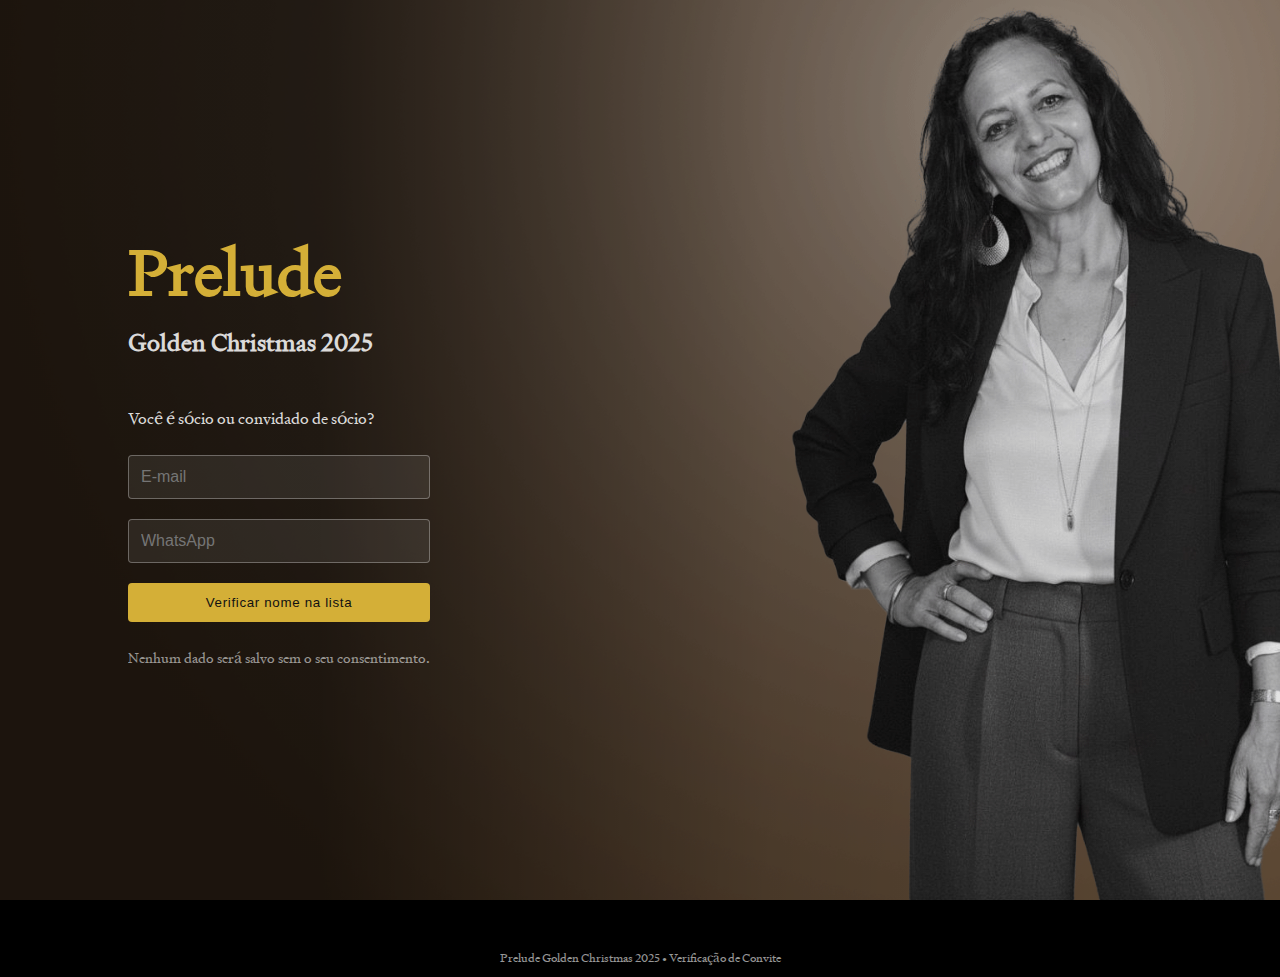
<file: templates/index.html>
<!DOCTYPE html>
<html lang="pt-BR">
<head>
  <meta charset="UTF-8" />
  <meta name="viewport" content="width=device-width, initial-scale=1.0" />
  <title>Prelude Golden Christmas 2025</title>

  <!-- CSS principal -->
  <link rel="stylesheet" href="/static/style.css" />
  <link href="https://fonts.googleapis.com/css2?family=Playfair+Display:wght@400;600&family=Libre+Baskerville&display=swap" rel="stylesheet">

  <meta name="description" content="Prelude Golden Christmas 2025 — descubra se você é sócio ou convidado." />

  <style>
    /* ===========================
       HERO LAYOUT — LUXURY LANDING
    ============================ */

    body {
      margin: 0;
      padding: 0;
      font-family: var(--font-body);
      color: var(--white);
      background-color: #000;
    }

    .hero-index {
      position: relative;
      height: 100vh;
      background: url("/static/images/leila-desktop.jpeg") center center / cover no-repeat;
      display: flex;
      align-items: center;
      justify-content: flex-start;
      overflow: hidden;
    }

    .hero-index::before {
      content: "";
      position: absolute;
      inset: 0;
      background: linear-gradient(to right, rgba(0,0,0,0.65) 25%, rgba(0,0,0,0.2) 60%, rgba(0,0,0,0) 100%);
      z-index: 1;
    }

    .index-content {
      position: relative;
      z-index: 2;
      max-width: 480px;
      padding-left: 10vw;
    }

    .index-content h1 {
      font-family: var(--font-title);
      color: var(--gold);
      font-size: clamp(2.8rem, 5vw, 4rem);
      margin: 0 0 0.2em 0;
    }

    .index-content h2 {
      font-family: var(--font-body);
      font-size: clamp(1.2rem, 2vw, 1.5rem);
      color: var(--offwhite);
      margin: 0 0 2em 0;
    }

    .index-content p {
      font-size: 1rem;
      line-height: 1.6;
      color: var(--offwhite);
    }

    form {
      display: flex;
      flex-direction: column;
      margin-top: 1.5em;
    }

    input {
      width: 100%;
      max-width: 320px;
      padding: 12px;
      margin-bottom: 10px;
      border: 1px solid rgba(255,255,255,0.3);
      border-radius: 4px;
      background: rgba(255,255,255,0.08);
      color: var(--white);
      font-size: 1rem;
      transition: border-color 0.3s ease;
    }

    input:focus {
      border-color: var(--gold);
      outline: none;
    }

    button {
      background-color: var(--gold);
      color: #111;
      border: none;
      padding: 12px 34px;
      border-radius: 4px;
      cursor: pointer;
      font-weight: 500;
      letter-spacing: 0.05em;
      transition: background-color 0.3s ease, transform 0.2s ease;
      max-width: 320px;
    }

    button:hover {
      background-color: var(--gold-light);
      transform: scale(1.02);
    }

    .optout {
      font-size: 0.9rem;
      opacity: 0.8;
      margin-top: 1.8em;
      line-height: 1.4;
    }

    .footer-credit {
      text-align: center;
      font-size: 0.75rem;
      color: rgba(255,255,255,0.6);
      padding: 10px 0;
    }

    @media (max-width: 820px) {
      .hero-index {
        flex-direction: column;
        justify-content: flex-start;
        height: auto;
        background: none;
      }

      .hero-index::before {
        display: none;
      }

      .hero-image-mobile {
        width: 100%;
        aspect-ratio: 1 / 1;
        background: url("/static/images/leila-mobile.jpeg") center center / cover no-repeat;
        order: -1;
      }

      .index-content {
        padding: 8vw 6vw;
        text-align: center;
        background-color: #000;
      }

      .index-content h1, .index-content h2 {
        text-align: center;
      }

      form, input, button {
        margin-left: auto;
        margin-right: auto;
      }
    }
  </style>
</head>

<body class="page-index">
  <section class="hero-index">
    <div class="hero-image-mobile"></div>

    <div class="index-content">
      <h1>Prelude</h1>
      <h2>Golden Christmas 2025</h2>

      <p>Você é sócio ou convidado de sócio?</p>

      <!-- ✅ formulário direto -->
      <form action="/verificar" method="post" id="verificacaoForm">
        <input type="email" name="email" placeholder="E-mail" />
        <input type="text" name="whatsapp" placeholder="WhatsApp" />
        <button type="submit">Verificar nome na lista</button>
      </form>

      <div class="optout">
        Nenhum dado será salvo sem o seu consentimento.
      </div>
    </div>
  </section>

  <footer class="footer-credit">
    Prelude Golden Christmas 2025 • Verificação de Convite
  </footer>

  <!-- ✅ Script apenas de validação -->
  <script>
    document.getElementById("verificacaoForm").addEventListener("submit", (e) => {
      const email = e.target.email.value.trim();
      const whatsapp = e.target.whatsapp.value.trim();
      if (!email && !whatsapp) {
        e.preventDefault();
        alert("Por favor, insira seu e-mail ou WhatsApp.");
      }
    });
  </script>
</body>
</html>
</file>
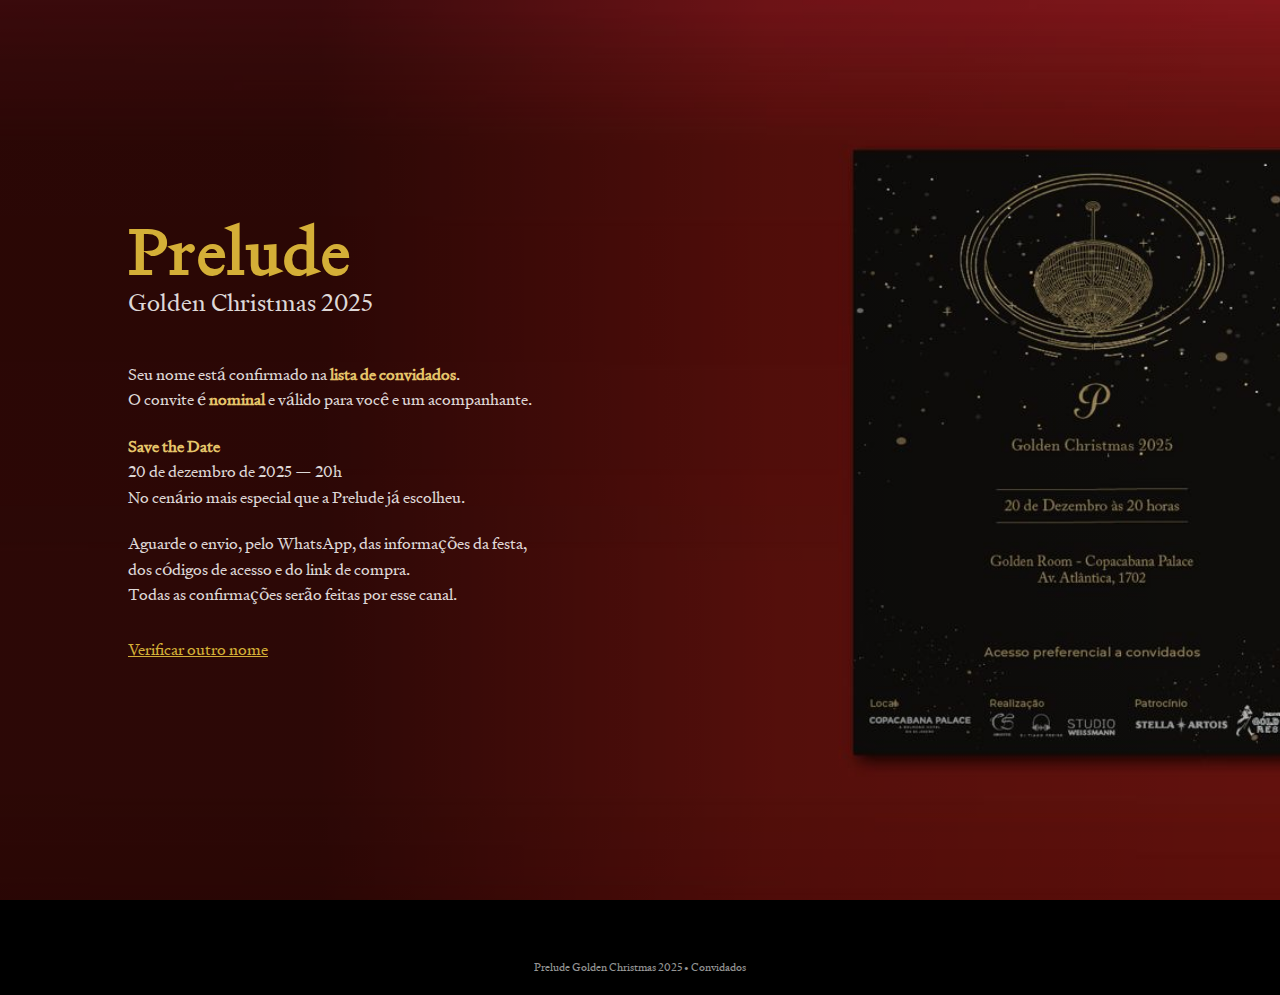
<file: templates/convidado.html>
<!DOCTYPE html>
<html lang="pt-BR">
<head>
  <meta charset="UTF-8" />
  <meta name="viewport" content="width=device-width, initial-scale=1.0" />
  <title>Prelude Golden Christmas 2025 — Convidado</title>

  <link rel="stylesheet" href="/static/style.css" />
  <link href="https://fonts.googleapis.com/css2?family=Playfair+Display:wght@400;600&family=Libre+Baskerville&display=swap" rel="stylesheet">

  <meta name="description" content="Prelude Golden Christmas 2025 — Confirmação de presença como convidado." />

  <style>
    /* ==============================
       Ajustes específicos da página Convidado
    ============================== */
    .hero {
      justify-content: flex-start;
      padding-left: 10vw;
    }

    .content {
      max-width: 600px;
    }

    .content p {
      font-size: 1rem;
      line-height: 1.6;
      margin-bottom: 1.3em;
      color: var(--offwhite);
    }

    .content strong {
      color: var(--gold-light);
    }

    /* ==============================
       MOBILE FIX — mesmo padrão da index
    ============================== */
    @media (max-width: 820px) {
      body.page-convidado .hero {
        flex-direction: column;
        justify-content: flex-start;
        height: auto;
        background: none;
      }

      body.page-convidado .hero::before {
        display: none;
      }

      /* imagem separada no topo */
      .hero-image-mobile {
        width: 100%;
        aspect-ratio: 1 / 1;
        background: url("/static/images/convite-mobile.jpeg") center center / cover no-repeat;
        order: -1;
      }

      body.page-convidado .content {
        padding: 8vw 6vw;
        text-align: center;
        background-color: #000;
      }

      body.page-convidado .content h1,
      body.page-convidado .content h2 {
        text-align: center;
      }
    }
  </style>
</head>

<body class="page-convidado">
  <section class="hero">
    <!-- ✅ imagem separada, usada apenas no mobile -->
    <div class="hero-image-mobile"></div>

    <div class="content">
      <h1 class="title">Prelude</h1>
      <h2 class="subtitle">Golden Christmas 2025</h2>

      <p>
        Seu nome está confirmado na <strong>lista de convidados</strong>.<br />
        O convite é <strong>nominal</strong> e válido para você e um acompanhante.
      </p>

      <p>
        <strong>Save the Date</strong><br />
        20 de dezembro de 2025 — 20h<br />
        No cenário mais especial que a Prelude já escolheu.
      </p>

      <p>
        Aguarde o envio, pelo WhatsApp, das informações da festa,<br />
        dos códigos de acesso e do link de compra.<br />
        Todas as confirmações serão feitas por esse canal.
      </p>

      <p>
        <a href="/" class="link-voltar">Verificar outro nome</a>
      </p>
    </div>
  </section>

  <footer class="footer-credit">
    Prelude Golden Christmas 2025 • Convidados
  </footer>
</body>
</html>
</file>
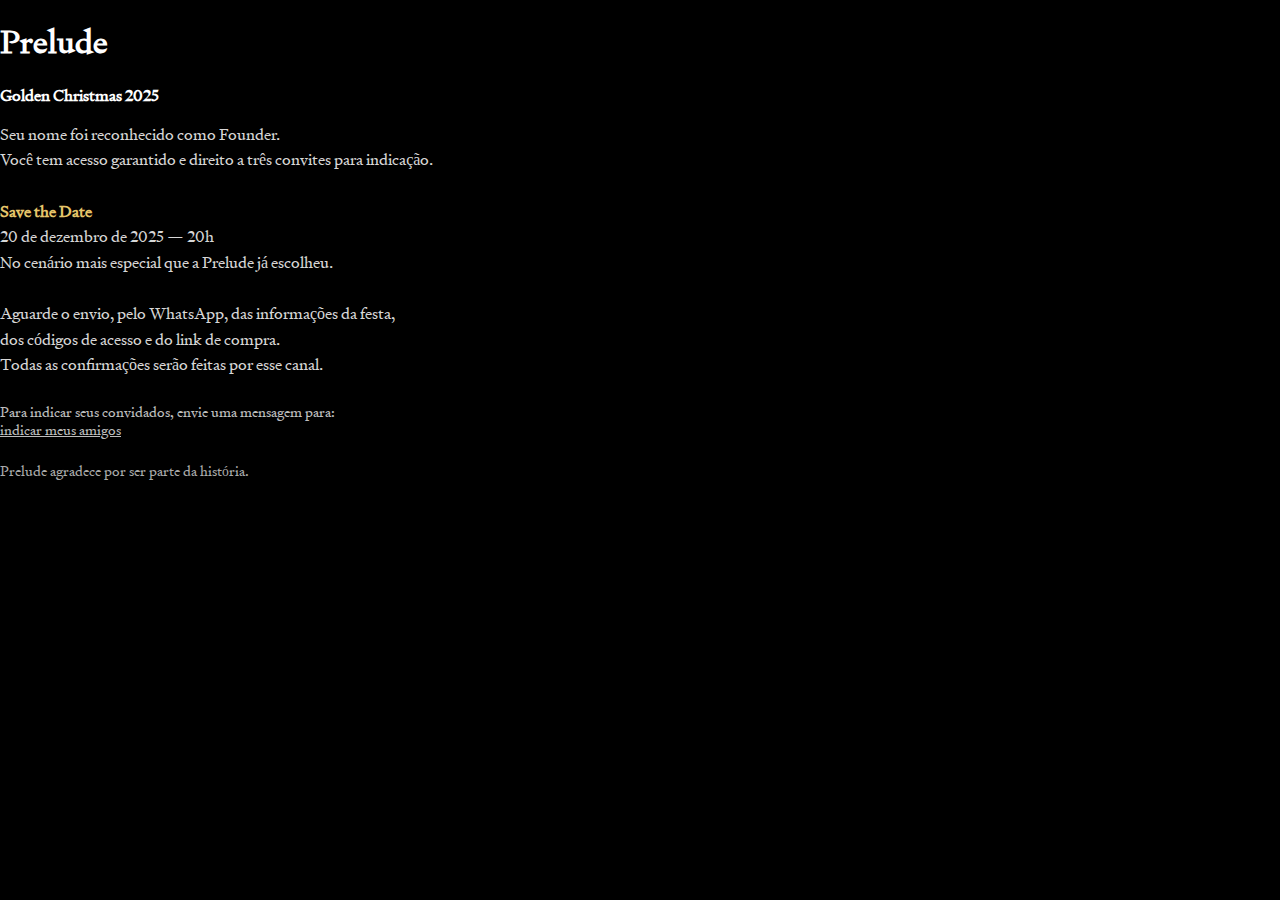
<file: templates/founder.html>
<!DOCTYPE html>
<html lang="pt-BR">
<head>
  <meta charset="UTF-8" />
  <meta name="viewport" content="width=device-width, initial-scale=1.0" />
  <title>Prelude Golden Christmas 2025 — Founder</title>
  <link rel="stylesheet" href="/static/style.css" />
</head>
<body>
  <h1>Prelude</h1>
  <p><strong>Golden Christmas 2025</strong></p>

  <p class="notice">
    Seu nome foi reconhecido como Founder.<br>
    Você tem acesso garantido e direito a três convites para indicação.
  </p>

  <p class="notice">
    <strong>Save the Date</strong><br>
    20 de dezembro de 2025 — 20h<br>
    No cenário mais especial que a Prelude já escolheu.
  </p>

  <p class="notice">
    Aguarde o envio, pelo WhatsApp, das informações da festa,<br>
    dos códigos de acesso e do link de compra.<br>
    Todas as confirmações serão feitas por esse canal.
  </p>

  <p class="notice-small">
    Para indicar seus convidados, envie uma mensagem para:<br>
    <a href="https://wa.me/5521976954450?text=Oi%20Fred!%20Sou%20Founder%20da%20Prelude%20Golden%20Christmas%20e%20quero%20indicar%20meus%20amigos."
       style="color: #bcbcbc; text-decoration: underline;">indicar meus amigos</a>
  </p>

  <div class="optout">
    <p style="color: #aaa; font-size: 0.85rem;">
      Prelude agradece por ser parte da história.
    </p>
  </div>
</body>
</html>
</file>
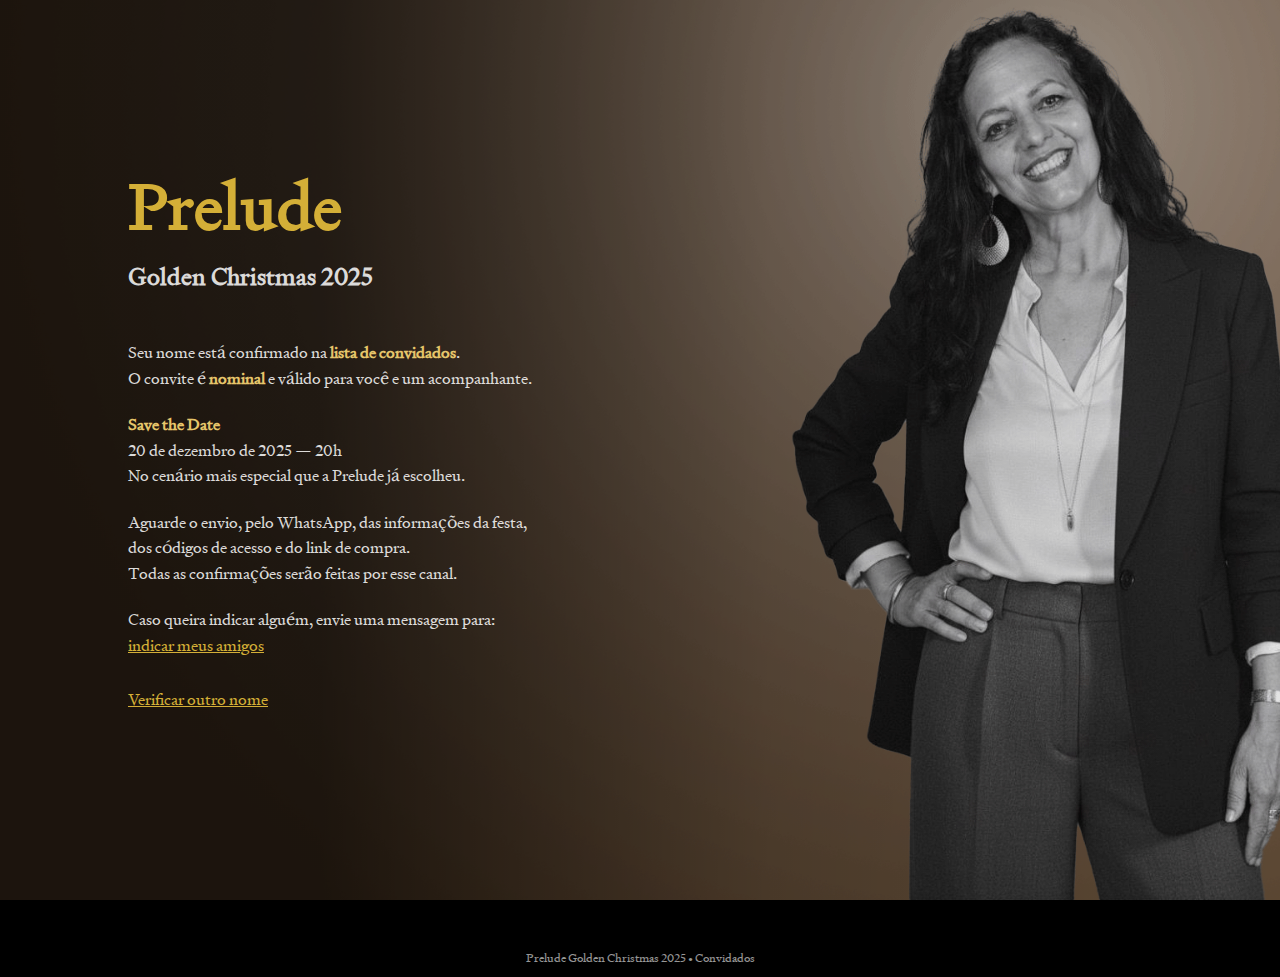
<file: templates/guest.html>
<!DOCTYPE html>
<html lang="pt-BR">
<head>
  <meta charset="UTF-8" />
  <meta name="viewport" content="width=device-width, initial-scale=1.0" />
  <title>Prelude Golden Christmas 2025 — Guest</title>

  <link rel="stylesheet" href="/static/style.css" />
  <link href="https://fonts.googleapis.com/css2?family=Playfair+Display:wght@400;600&family=Libre+Baskerville&display=swap" rel="stylesheet">

  <meta name="description" content="Prelude Golden Christmas 2025 — Confirmação de presença como convidado." />

  <style>
    /* ===========================
       HERO LAYOUT — LUXURY VERSION
    ============================ */

    body {
      margin: 0;
      padding: 0;
      font-family: var(--font-body);
      color: var(--white);
      background-color: #000;
    }

    .hero-guest {
      position: relative;
      height: 100vh;
      background: url("/static/images/leila-desktop.jpeg") center center / cover no-repeat;
      display: flex;
      align-items: center;
      justify-content: flex-start;
      overflow: hidden;
    }

    /* gradiente sutil para legibilidade do texto */
    .hero-guest::before {
      content: "";
      position: absolute;
      inset: 0;
      background: linear-gradient(to right, rgba(0,0,0,0.65) 25%, rgba(0,0,0,0.2) 60%, rgba(0,0,0,0) 100%);
      z-index: 1;
    }

    .guest-content {
      position: relative;
      z-index: 2;
      max-width: 600px;
      padding-left: 10vw;
    }

    .guest-content h1 {
      font-family: var(--font-title);
      color: var(--gold);
      font-size: clamp(2.8rem, 5vw, 4rem);
      margin: 0 0 0.2em 0;
    }

    .guest-content h2 {
      font-family: var(--font-body);
      font-size: clamp(1.2rem, 2vw, 1.5rem);
      color: var(--offwhite);
      margin: 0 0 2em 0;
    }

    .guest-content p {
      font-size: 1rem;
      line-height: 1.6;
      margin-bottom: 1.3em;
      color: var(--offwhite);
    }

    .guest-content strong {
      color: var(--gold-light);
    }

    .guest-content a {
      color: var(--gold);
      text-decoration: underline;
    }

    .footer-credit {
      text-align: center;
      font-size: 0.75rem;
      color: rgba(255,255,255,0.6);
      padding: 10px 0;
    }

    /* ===========================
       RESPONSIVO (foto quadrada em cima)
    ============================ */
    @media (max-width: 820px) {
      .hero-guest {
        flex-direction: column;
        justify-content: flex-start;
        height: auto;
        background: none;
      }

      .hero-guest::before {
        display: none;
      }

      .hero-image-mobile {
        width: 100%;
        aspect-ratio: 1 / 1;
        background: url("/static/images/leila-mobile.jpeg") center center / cover no-repeat;
        order: -1; /* faz a imagem aparecer em cima */
      }

      .guest-content {
        padding: 8vw 6vw;
        text-align: center;
        background-color: #000;
      }

      .guest-content h1, .guest-content h2 {
        text-align: center;
      }
    }
  </style>
</head>

<body class="page-guest">
  <section class="hero-guest">
    <!-- imagem mobile quadrada (só aparece no responsivo) -->
    <div class="hero-image-mobile"></div>

    <div class="guest-content">
      <h1>Prelude</h1>
      <h2>Golden Christmas 2025</h2>

      <p>
        Seu nome está confirmado na <strong>lista de convidados</strong>.<br />
        O convite é <strong>nominal</strong> e válido para você e um acompanhante.
      </p>

      <p>
        <strong>Save the Date</strong><br />
        20 de dezembro de 2025 — 20h<br />
        No cenário mais especial que a Prelude já escolheu.
      </p>

      <p>
        Aguarde o envio, pelo WhatsApp, das informações da festa,<br />
        dos códigos de acesso e do link de compra.<br />
        Todas as confirmações serão feitas por esse canal.
      </p>

      <p>
        Caso queira indicar alguém, envie uma mensagem para:<br />
        <a
          href="https://wa.me/5521976954450?text=Oi%20Fred!%20Sou%20Guest%20da%20Prelude%20Golden%20Christmas%20e%20quero%20indicar%20meus%20amigos."
          target="_blank"
          rel="noopener noreferrer"
        >
          indicar meus amigos
        </a>
      </p>

      <p>
        <a href="/" class="link-voltar">Verificar outro nome</a>
      </p>
    </div>
  </section>

  <footer class="footer-credit">
    Prelude Golden Christmas 2025 • Convidados
  </footer>
</body>
</html>
</file>
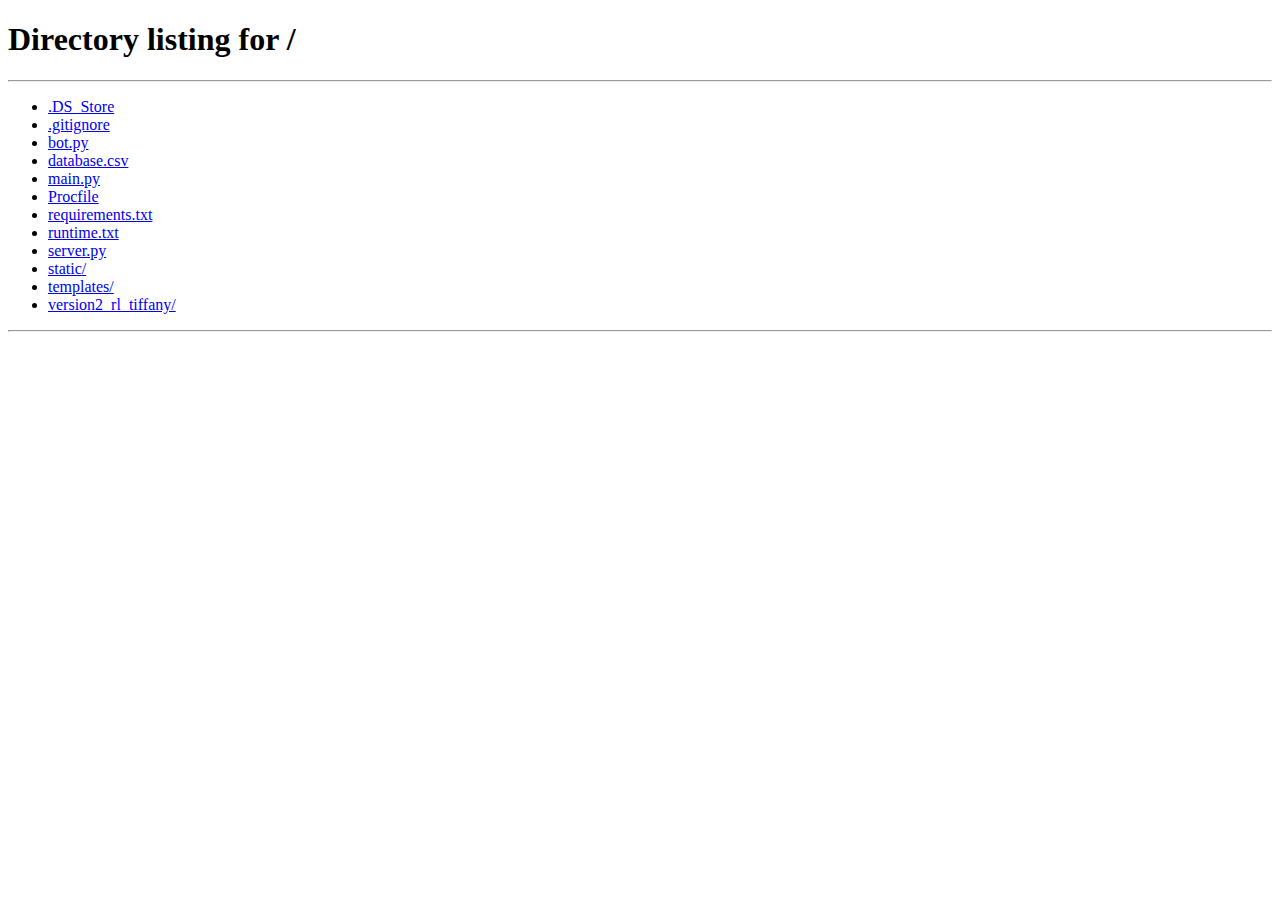
<file: templates/restrito.html>
<!DOCTYPE html>
<html lang="pt-BR">
<head>
  <meta charset="UTF-8" />
  <meta name="viewport" content="width=device-width, initial-scale=1.0" />
  <title>Prelude Golden Christmas 2025 — Lista Restrita</title>

  <link rel="stylesheet" href="/static/style.css" />
  <link href="https://fonts.googleapis.com/css2?family=Playfair+Display:wght@400;600&family=Libre+Baskerville&display=swap" rel="stylesheet">

  <meta name="description" content="Prelude Golden Christmas 2025 — Lista atualmente restrita a convidados." />

  <style>
    body {
      margin: 0;
      padding: 0;
      font-family: var(--font-body);
      color: var(--white);
      background-color: #000;
    }

    .hero-restrito {
      position: relative;
      height: 100vh;
      background: url("/static/images/leila-desktop.jpeg") center center / cover no-repeat;
      display: flex;
      align-items: center;
      justify-content: flex-start;
      overflow: hidden;
    }

    .hero-restrito::before {
      content: "";
      position: absolute;
      inset: 0;
      background: linear-gradient(to right, rgba(0,0,0,0.65) 25%, rgba(0,0,0,0.2) 60%, rgba(0,0,0,0) 100%);
      z-index: 1;
    }

    .restrito-content {
      position: relative;
      z-index: 2;
      max-width: 600px;
      padding-left: 10vw;
    }

    .restrito-content h1 {
      font-family: var(--font-title);
      color: var(--gold);
      font-size: clamp(2.8rem, 5vw, 4rem);
      margin: 0 0 0.2em 0;
    }

    .restrito-content h2 {
      font-family: var(--font-body);
      font-size: clamp(1.2rem, 2vw, 1.5rem);
      color: var(--offwhite);
      margin: 0 0 2em 0;
    }

    .restrito-content p {
      font-size: 1rem;
      line-height: 1.6;
      margin-bottom: 1.3em;
      color: var(--offwhite);
    }

    .restrito-content strong { color: var(--gold-light); }

    a {
      color: var(--gold);
      text-decoration: underline;
      cursor: pointer;
    }

    .footer-credit {
      text-align: center;
      font-size: 0.75rem;
      color: rgba(255,255,255,0.6);
      padding: 10px 0;
    }

    /* ---- Interesse ---- */
    .interest-box {
      display: none;
      margin-top: 1em;
      padding: 1em;
      border: 1px solid rgba(255,255,255,0.2);
      border-radius: 8px;
      background: rgba(255,255,255,0.05);
      max-width: 420px;
    }

    .interest-box h3 {
      margin-top: 0;
      color: var(--gold-light);
      font-size: 1.1rem;
    }

    input {
      width: 100%;
      margin-bottom: 10px;
      padding: 10px;
      border-radius: 4px;
      border: 1px solid rgba(255,255,255,0.3);
      background: rgba(255,255,255,0.08);
      color: var(--white);
    }

    button {
      background-color: var(--gold);
      color: #111;
      border: none;
      padding: 12px 0;
      border-radius: 4px;
      cursor: pointer;
      font-weight: 500;
      transition: background-color 0.3s ease, transform 0.2s ease;
    }

    button:hover {
      background-color: var(--gold-light);
      transform: scale(1.02);
    }

    @media (max-width: 820px) {
      .hero-restrito {
        flex-direction: column;
        height: auto;
        background: none;
      }
      .hero-restrito::before { display: none; }
      .hero-image-mobile {
        width: 100%;
        aspect-ratio: 1 / 1;
        background: url("/static/images/leila-mobile.jpeg") center center / cover no-repeat;
        order: -1;
      }
      .restrito-content {
        padding: 8vw 6vw;
        text-align: center;
        background-color: #000;
      }
      .interest-box {
        margin-left: auto;
        margin-right: auto;
      }
    }
  </style>
</head>

<body class="page-restrito">
  <section class="hero-restrito">
    <div class="hero-image-mobile"></div>

    <div class="restrito-content">
      <h1>Prelude</h1>
      <h2>Golden Christmas 2025</h2>

      <p>
        No momento, os convites estão <strong>restritos a convidados</strong>.<br />
        Caso seja indicado por alguém, você será notificado.
      </p>

      <p>
        Muitas pessoas que fizeram parte dessa história mudaram de contato.<br />
        Você pode apagar os seus dados agora ou registrar interesse em futuras edições.
      </p>

      <p>
        <a id="removerDados">Remover meus dados agora</a><br />
        <a id="mostrarInteresse">Avisar interesse em ir</a><br />
        <a href="/" class="link-voltar">Verificar outro nome</a>
      </p>

      <div class="interest-box" id="interestBox">
        <h3>Quero ser lembrado</h3>
        <form id="interestForm">
          <input type="text" id="nome" placeholder="Nome completo" required>
          <input type="text" id="apelido" placeholder="Como gosta de ser chamado (opcional)">
          <button type="submit">Enviar interesse</button>
        </form>
        <p id="msg" style="margin-top:0.8em;color:var(--gold-light);"></p>
      </div>

      <p style="font-size:0.9rem;opacity:0.8;">Muito obrigado!</p>
    </div>
  </section>

  <footer class="footer-credit">
    Prelude Golden Christmas 2025 • Lista Restrita
  </footer>

  <script>
    // ==========================================
    // 🔐 Recupera ID salvo no localStorage
    // ==========================================
    const pessoaId = localStorage.getItem("socio_id");

    if (!pessoaId) {
      alert("Por favor, verifique seu e-mail ou WhatsApp antes de continuar.");
      window.location.href = "/";
    }

    const removerBtn = document.getElementById("removerDados");
    const interesseBtn = document.getElementById("mostrarInteresse");
    const interestBox = document.getElementById("interestBox");
    const msg = document.getElementById("msg");

    // ==========================================
    // ❌ REMOVER DADOS
    // now calls /optout?id=...
    // ==========================================
    removerBtn.addEventListener("click", async () => {
      try {
        const resp = await fetch(`/optout?id=${pessoaId}`);
        const html = await resp.text();
        document.open();
        document.write(html);
        document.close();
      } catch {
        alert("Erro ao remover seus dados. Tente novamente.");
      }
    });

    // ==========================================
    // 📩 ABRIR/FECHAR FORM DE INTERESSE
    // ==========================================
    interesseBtn.addEventListener("click", () => {
      interestBox.style.display =
        interestBox.style.display === "block" ? "none" : "block";
    });

    // ==========================================
    // ✳️ ENVIAR INTERESSE — atualiza o MESMO ID
    // ==========================================
    document.getElementById("interestForm").addEventListener("submit", async (e) => {
      e.preventDefault();

      const payload = {
        id: pessoaId,
        nome: document.getElementById("nome").value,
        apelido: document.getElementById("apelido").value
      };

      try {
        const resp = await fetch("/api/interesse", {
          method: "POST",
          headers: { "Content-Type": "application/json" },
          body: JSON.stringify(payload)
        });

        const data = await resp.json();
        msg.textContent = data.mensagem || "Interesse registrado com sucesso";

        e.target.reset();
      } catch {
        msg.textContent = "Erro ao enviar interesse.";
      }
    });
  </script>
</body>
</html>
</file>
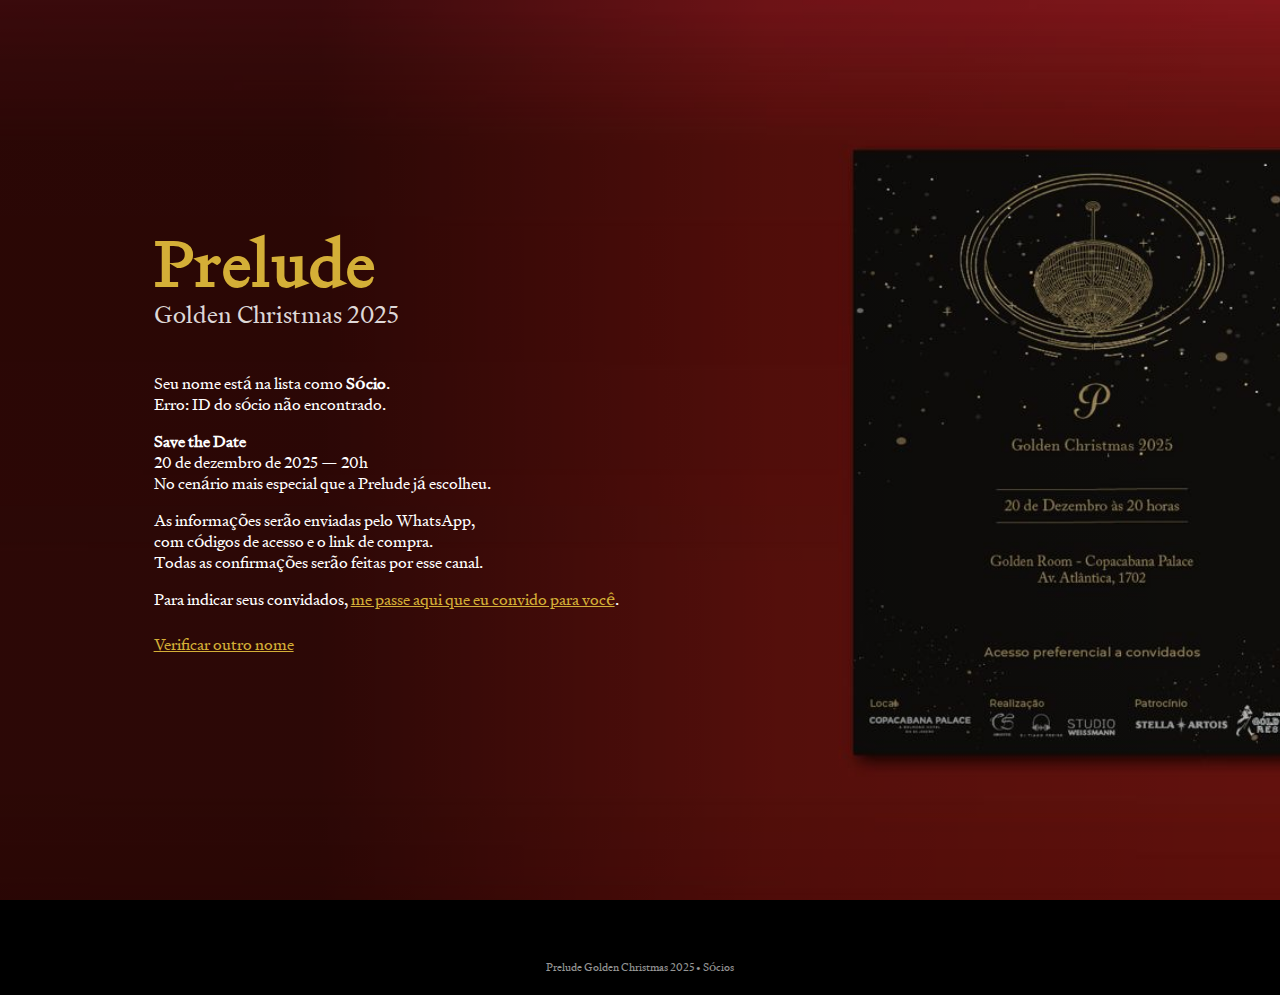
<file: templates/socio.html>
<!DOCTYPE html>
<html lang="pt-BR">
<head>
  <meta charset="UTF-8" />
  <meta name="viewport" content="width=device-width, initial-scale=1.0" />
  <title>Prelude Golden Christmas 2025 — Sócio</title>

  <link rel="stylesheet" href="/static/style.css" />
  <link href="https://fonts.googleapis.com/css2?family=Playfair+Display:wght@400;600&family=Libre+Baskerville&display=swap" rel="stylesheet">

  <meta name="description" content="Prelude Golden Christmas 2025 — acesso exclusivo para sócios." />

  <style>
    /* ==============================
       Caixa de convites
    ============================== */
    .invite-box {
      margin-top: 1.5em;
      padding: 1.5em;
      border: 1px solid rgba(255,255,255,0.2);
      border-radius: 8px;
      background: rgba(255,255,255,0.05);
      max-width: 420px;
      display: none; /* começa escondido */
    }

    .invite-box h3 {
      color: var(--gold-light);
      font-size: 1.2rem;
      margin-bottom: 1em;
    }

    .invite-box form {
      display: flex;
      flex-direction: column;
      gap: 10px;
    }

    .invite-box input {
      width: 100%;
      padding: 10px;
      border: 1px solid rgba(255,255,255,0.3);
      border-radius: 4px;
      background: rgba(255,255,255,0.08);
      color: var(--white);
    }

    .invite-box button {
      margin-top: 0.6em;
      background-color: var(--gold);
      color: #111;
      border: none;
      padding: 12px 0;
      border-radius: 4px;
      cursor: pointer;
      font-weight: 500;
      transition: background-color 0.3s ease, transform 0.2s ease;
    }

    .invite-box button:hover {
      background-color: var(--gold-light);
      transform: scale(1.02);
    }

    .msg-status {
      margin-top: 1em;
      font-size: 0.9rem;
      color: var(--gold-light);
    }

    .toggle-form {
      color: var(--gold);
      cursor: pointer;
      text-decoration: underline;
    }

    /* ==============================
       MOBILE FIX — igual à index
    ============================== */
    @media (max-width: 820px) {
      body.page-socio .hero {
        flex-direction: column;
        justify-content: flex-start;
        height: auto;
        background: none;
      }

      body.page-socio .hero::before {
        display: none;
      }

      /* imagem no topo (como na index) */
      .hero-image-mobile {
        width: 100%;
        aspect-ratio: 1 / 1;
        background: url("/static/images/convite-mobile.jpeg") center center / cover no-repeat;
        order: -1;
      }

      body.page-socio .content {
        padding: 8vw 6vw;
        text-align: center;
        background-color: #000;
      }

      body.page-socio .content h1,
      body.page-socio .content h2 {
        text-align: center;
      }

      body.page-socio input,
      body.page-socio button {
        margin-left: auto;
        margin-right: auto;
      }

      body.page-socio .invite-box {
        max-width: 100%;
      }
    }
  </style>
</head>

<body class="page-socio">
  <section class="hero">
    <!-- ✅ imagem separada, usada apenas no mobile -->
    <div class="hero-image-mobile"></div>

    <div class="content">
      <h1 class="title">Prelude</h1>
      <h2 class="subtitle">Golden Christmas 2025</h2>

      <p>
        Seu nome está na lista como <strong>Sócio</strong>.<br />
        <span id="convites-info">Carregando convites disponíveis...</span>
      </p>

      <p>
        <strong>Save the Date</strong><br />
        20 de dezembro de 2025 — 20h<br />
        No cenário mais especial que a Prelude já escolheu.
      </p>

      <p>
        As informações serão enviadas pelo WhatsApp,<br />
        com códigos de acesso e o link de compra.<br />
        Todas as confirmações serão feitas por esse canal.
      </p>

      <p>
        Para indicar seus convidados, <span class="toggle-form">me passe aqui que eu convido para você</span>.
      </p>

      <div class="invite-box" id="inviteBox">
        <h3>Adicionar convidado</h3>
        <form id="formConvidar">
          <input type="text" id="nome" placeholder="Nome completo" required />
          <input type="text" id="apelido" placeholder="Como gosta de ser chamado" />
          <input type="text" id="whatsapp" placeholder="WhatsApp" required />
          <input type="email" id="email" placeholder="E-mail (opcional)" />
          <button type="submit">Enviar</button>
        </form>
        <div class="msg-status" id="msgStatus"></div>
      </div>

      <p><a href="/" class="link-voltar">Verificar outro nome</a></p>
    </div>
  </section>

  <footer class="footer-credit">
    Prelude Golden Christmas 2025 • Sócios
  </footer>

  <script>
    const socioId = localStorage.getItem("socio_id");
    const convitesInfo = document.getElementById("convites-info");
    const form = document.getElementById("formConvidar");
    const msgStatus = document.getElementById("msgStatus");
    const inviteBox = document.getElementById("inviteBox");
    const toggleForm = document.querySelector(".toggle-form");

    toggleForm.addEventListener("click", () => {
      inviteBox.style.display =
        inviteBox.style.display === "none" || inviteBox.style.display === ""
          ? "block"
          : "none";
    });

    async function carregarSocio() {
      if (!socioId) {
        convitesInfo.textContent = "Erro: ID do sócio não encontrado.";
        return;
      }

      try {
        const resp = await fetch(`/api/socio/${socioId}`);
        const data = await resp.json();

        if (data.erro) {
          convitesInfo.textContent = data.erro;
        } else if (data.convites_disponiveis === null || data.convites_disponiveis <= 0) {
          convitesInfo.textContent = "Você já usou todos os convites disponíveis.";
        } else {
          convitesInfo.textContent = `Você tem acesso garantido e direito a indicar ${data.convites_disponiveis} amigo(s).`;
        }
      } catch (e) {
        convitesInfo.textContent = "Erro ao carregar dados.";
      }
    }

    form.addEventListener("submit", async (e) => {
      e.preventDefault();
      msgStatus.textContent = "Enviando convite...";

      const payload = {
        nome: document.getElementById("nome").value,
        apelido: document.getElementById("apelido").value,
        whatsapp: document.getElementById("whatsapp").value,
        email: document.getElementById("email").value,
        quem_indicou: socioId
      };

      try {
        const resp = await fetch("/api/convidar", {
          method: "POST",
          headers: { "Content-Type": "application/json" },
          body: JSON.stringify(payload)
        });

        const data = await resp.json();

        if (data.ok) {
          msgStatus.textContent = "Pode deixar — eu vou convidá-lo em seu nome 💫";
          form.reset();
          carregarSocio(); // atualiza convites disponíveis
        } else {
          msgStatus.textContent = data.erro || "Erro ao cadastrar convidado.";
        }
      } catch {
        msgStatus.textContent = "Erro de conexão. Tente novamente.";
      }
    });

    carregarSocio();
  </script>
</body>
</html>
</file>
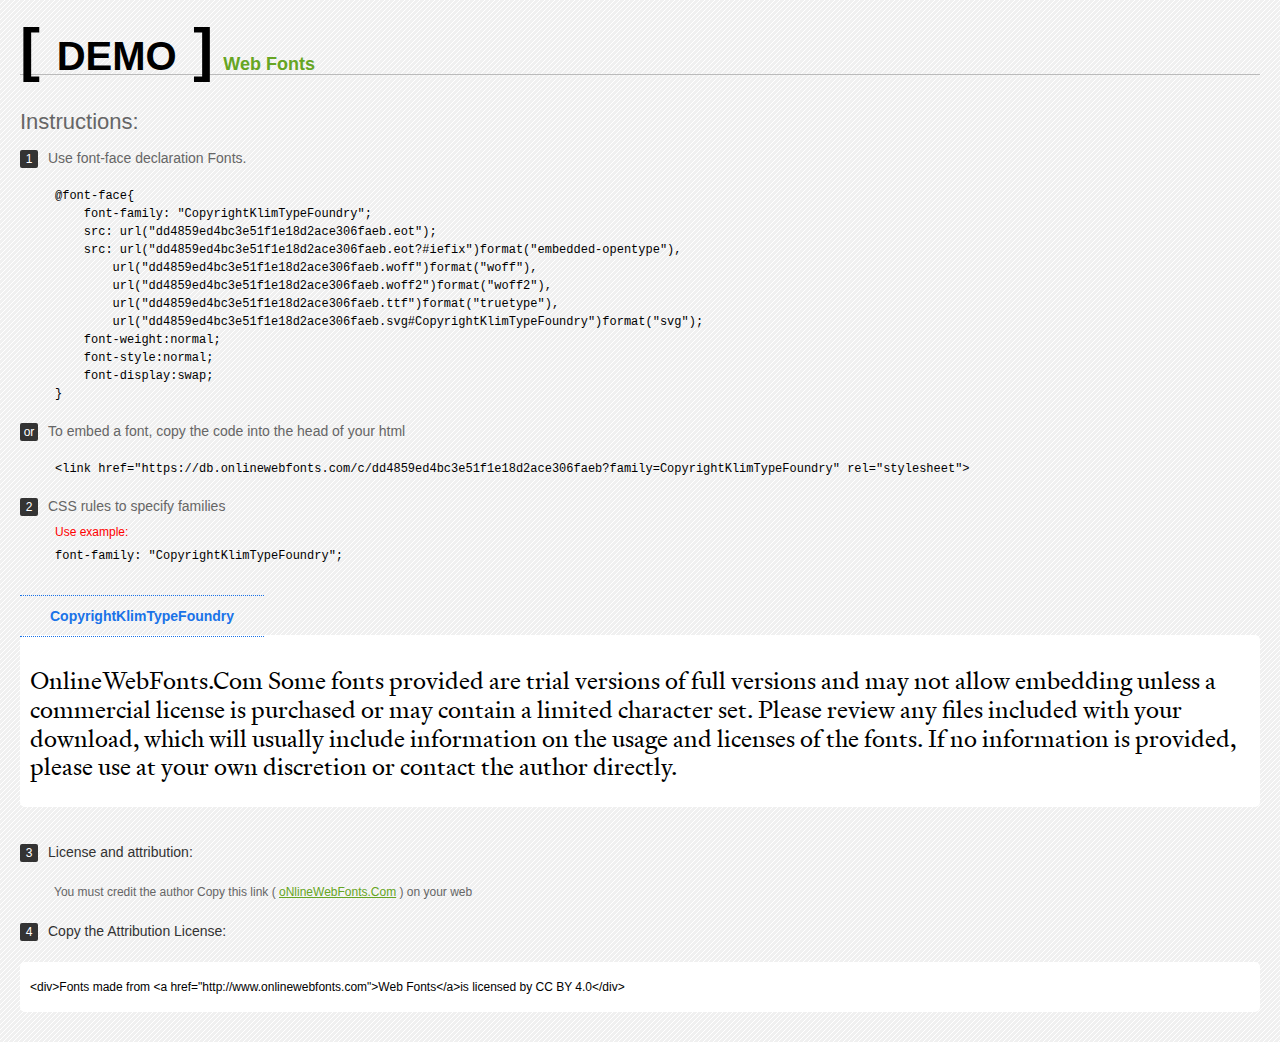
<file: static/fonts/Web Fonts Demo.html>
<!doctype html>
<html>
<head>
<meta charset="utf-8">
<title>CopyrightKlimTypeFoundry Fonts Demo</title>
<style type="text/css">
*{margin:0;padding:0;list-style-type:none;}body{font-family:Arial,Helvetica,sans-serif;line-height:1.5;font-size:16px;padding:20px;color:#333;background-image:url([data-uri]);}a{color:#66A523;}a:hover,.g:hover{opacity:0.7;}h1{font-size:60px;border-bottom:1px solid #bbb;line-height:20px;color:#000;text-transform:uppercase;margin-top:20px;}h1 a{font-size:18px;color:#66A523;text-decoration:none;text-transform:capitalize;margin-left:10px;}h1 font{font-size:40px;}.info{float:left;font-size:14px;margin-top:30px;color:#666;}.info .inst{font-size:22px;margin-bottom:10px;}.info span,.by span{color:#fff;border-radius:2px;display:inline-block;width:18px;height:18px;text-align:center;margin-right:10px;background-color:#333333;font-size:12px;line-height:18px;}.info .exs{font-size:12px;color:#666;margin-left:35px;display:block;}.info .exs font{color:#f00;line-height:30px;}.demo{float:left;width:100%;height:auto;padding-bottom:10px;margin-top:70px;background-color:#FFF;border-radius:5px;}.demo a{color:#1a73e8;float:left;font-weight:bold;font-size:14px;padding-right:30px;padding-left:30px;position:relative;border-top-width:1px;border-top-style:dotted;border-top-color:#1A73E8;text-decoration:none;border-bottom-width:1px;border-bottom-style:dotted;border-bottom-color:#1A73E8;line-height:40px;margin-top:-40px;}.demo .t{font-size:24px;float:left;width:calc(100% - 20px);color:#000;height:120px;margin-top:20px;line-height:1.2em;overflow-x:hidden;padding:10px;}.by{padding-top:15px;float:left;width:100%;margin-top:10px;margin-right:0;margin-bottom:10px;margin-left:0;font-size:14px;color:#666;}.by .b{padding-top:10px;padding-bottom:10px;color:#333;}.by .a{padding-top:10px;padding-bottom:10px;margin-left:34px;font-size:12px;}.te{width:100%;height:auto;border:0px solid #CCC;resize:none;float:left;margin-top:10px;line-height:16px;overflow:hidden;border-radius:5px;color:#000000;background-color:#FFF;font-size:12px;margin-bottom:20px;text-indent:10px;padding-top:17px;padding-bottom:17px;}pre{color:#000;}
</style>
<style type="text/css">

@font-face{
    font-family: "CopyrightKlimTypeFoundry";
    src: url("dd4859ed4bc3e51f1e18d2ace306faeb.eot");
    src: url("dd4859ed4bc3e51f1e18d2ace306faeb.eot?#iefix")format("embedded-opentype"),
        url("dd4859ed4bc3e51f1e18d2ace306faeb.woff")format("woff"),
        url("dd4859ed4bc3e51f1e18d2ace306faeb.woff2")format("woff2"),
        url("dd4859ed4bc3e51f1e18d2ace306faeb.ttf")format("truetype"),
        url("dd4859ed4bc3e51f1e18d2ace306faeb.svg#CopyrightKlimTypeFoundry")format("svg");
    font-weight:normal;
    font-style:normal;
    font-display:swap;
}

</style>
</head>
<body>
<h1> <span>[ <font>Demo</font> ]</span><a href="http://www.onlinewebfonts.com" target="_blank">Web Fonts</a></h1>
<div class="info">
  <div class="inst">Instructions:</div>
  <span>1</span>Use font-face declaration Fonts.
  <div class="exs">
    <pre>

@font-face{
    font-family: "CopyrightKlimTypeFoundry";
    src: url("dd4859ed4bc3e51f1e18d2ace306faeb.eot");
    src: url("dd4859ed4bc3e51f1e18d2ace306faeb.eot?#iefix")format("embedded-opentype"),
        url("dd4859ed4bc3e51f1e18d2ace306faeb.woff")format("woff"),
        url("dd4859ed4bc3e51f1e18d2ace306faeb.woff2")format("woff2"),
        url("dd4859ed4bc3e51f1e18d2ace306faeb.ttf")format("truetype"),
        url("dd4859ed4bc3e51f1e18d2ace306faeb.svg#CopyrightKlimTypeFoundry")format("svg");
    font-weight:normal;
    font-style:normal;
    font-display:swap;
}

</pre>
  </div>
  <span>or</span>To embed a font, copy the code into the head of your html
  <div class="exs">
<br/><pre>&lt;link href=&quot;https://db.onlinewebfonts.com/c/dd4859ed4bc3e51f1e18d2ace306faeb?family=CopyrightKlimTypeFoundry&quot; rel=&quot;stylesheet&quot;&gt;</pre><br/>
  </div>
  <span>2</span>CSS rules to specify families
  <div class="exs"><font>Use example:</font> <br/>
    <pre>
font-family: &quot;CopyrightKlimTypeFoundry&quot;;
</pre>
  </div>
</div>
<!--demo-->
<div class="demo"><a href="https://www.onlinewebfonts.com/download/dd4859ed4bc3e51f1e18d2ace306faeb" target="_blank">CopyrightKlimTypeFoundry</a>
  <div class="t" style='font-family:"CopyrightKlimTypeFoundry"'>
  OnlineWebFonts.Com Some fonts provided are trial versions of full versions and may not allow embedding 
unless a commercial license is purchased or may contain a limited character set. 
Please review any files included with your download, 
which will usually include information on the usage and licenses of the fonts. 
If no information is provided, 
please use at your own discretion or contact the author directly.</div>
</div>
<!--demo-->
<div class="by">
  <div class="b"><span>3</span>License and attribution:</div>
  <div class="a">You must credit the author Copy this link ( <a href="http://www.onlinewebfonts.com" target="_blank">oNlineWebFonts.Com</a> ) on your web</div>
  <div class="b"><span>4</span>Copy the Attribution License:</div>
  <div class="te">&lt;div&gt;Fonts made from &lt;a href="http://www.onlinewebfonts.com"&gt;Web Fonts&lt;/a&gt;is licensed by CC BY 4.0&lt;/div&gt;</div>
</div>
</body>
</html>
</file>
<file: static/style.css>
/* =========================================================
   Prelude Golden Christmas 2025
   Luxo atemporal com sofisticação editorial
========================================================= */

@font-face {
  font-family: "CopyrightKlimTypeFoundry";
  src: url("fonts/dd4859ed4bc3e51f1e18d2ace306faeb.woff2") format("woff2"),
       url("fonts/dd4859ed4bc3e51f1e18d2ace306faeb.woff") format("woff");
  font-weight: 400;
  font-style: normal;
  font-display: swap;
}

/* --------------------- VARIÁVEIS --------------------- */
:root {
  --gold: #D4AF37;
  --gold-light: #E6C56A;
  --white: #FFFFFF;
  --offwhite: rgba(255, 255, 255, 0.85);
  --black: #000000;
  --font-title: "CopyrightKlimTypeFoundry", "Playfair Display", serif;
  --font-body: "CopyrightKlimTypeFoundry", "Libre Baskerville", serif;
  --transition: 0.3s ease;
}

/* --------------------- RESET --------------------- */
* {
  box-sizing: border-box;
}

body {
  margin: 0;
  padding: 0;
  font-family: var(--font-body);
  color: var(--white);
  background-color: var(--black);
  -webkit-font-smoothing: antialiased;
}

a {
  text-decoration: none;
  color: var(--gold);
  transition: color var(--transition);
}
a:hover {
  color: var(--gold-light);
}

/* --------------------- HERO SECTION --------------------- */
.hero {
  position: relative;
  min-height: 100vh;
  display: flex;
  align-items: center;
  justify-content: flex-start;
  padding-left: 12vw;
  background: url("images/leila-desktop.jpeg") center center / cover no-repeat;
}

.hero::before {
  content: "";
  position: absolute;
  inset: 0;
  background: linear-gradient(to right, rgba(0,0,0,0.55) 25%, rgba(0,0,0,0.15) 60%, rgba(0,0,0,0) 100%);
  z-index: 1;
}

.hero.inner {
  justify-content: center;
  padding: 5vw;
  text-align: center;
}

/* --------------------- CONTEÚDO --------------------- */
.content {
  position: relative;
  z-index: 2;
  max-width: 600px;
}

.title {
  font-family: var(--font-title);
  font-size: clamp(2.8rem, 5vw, 4rem);
  font-weight: 600;
  margin: 0;
  line-height: 1.1;
  letter-spacing: 0.02em;
  color: var(--gold);
}

.subtitle {
  font-family: var(--font-body);
  font-size: clamp(1.2rem, 2vw, 1.5rem);
  font-weight: 400;
  margin: 0 0 1.8em 0;
  color: var(--offwhite);
}

.question {
  font-size: 1.1rem;
  margin-bottom: 1.4em;
  opacity: 0.9;
}

/* --------------------- FORMULÁRIO --------------------- */
form {
  display: flex;
  flex-direction: column;
  gap: 10px;
}

input {
  width: 100%;
  max-width: 320px;
  padding: 12px;
  border: 1px solid rgba(255,255,255,0.3);
  border-radius: 4px;
  background: rgba(255,255,255,0.08);
  color: var(--white);
  font-size: 1rem;
  transition: border-color var(--transition), background var(--transition);
}

input:focus {
  border-color: var(--gold);
  background: rgba(255,255,255,0.12);
  outline: none;
}

button {
  background-color: var(--gold);
  color: #111;
  border: none;
  padding: 12px 34px;
  border-radius: 4px;
  cursor: pointer;
  font-weight: 500;
  letter-spacing: 0.05em;
  transition: background-color var(--transition), transform 0.2s ease;
}

button:hover {
  background-color: var(--gold-light);
  transform: scale(1.02);
}

/* --------------------- MENSAGENS E LINKS --------------------- */
.mensagem-retorno {
  margin-top: 1.2em;
  color: var(--gold-light);
  font-size: 0.95rem;
  line-height: 1.5;
}

.optout {
  margin-top: 1.6em;
  font-size: 0.85rem;
  color: rgba(255,255,255,0.7);
  line-height: 1.6;
}
.optout a {
  color: var(--gold);
  text-decoration: underline;
}

/* --------------------- PÁGINAS INTERNAS --------------------- */
.notice-box {
  max-width: 600px;
  text-align: center;
  margin: 0 auto;
}

.notice {
  margin-bottom: 1.6em;
  line-height: 1.6;
  color: var(--offwhite);
}

.notice strong {
  color: var(--gold-light);
}

.notice-small {
  font-size: 0.9rem;
  color: rgba(255,255,255,0.75);
}

.small {
  font-size: 0.9rem;
  color: rgba(255,255,255,0.7);
}

.link-whatsapp,
.link-voltar {
  color: var(--gold);
  text-decoration: underline;
  display: inline-block;
  margin-top: 0.5em;
}
.link-whatsapp:hover,
.link-voltar:hover {
  color: var(--gold-light);
}

/* --------------------- RODAPÉ --------------------- */
.footer-credit {
  font-size: 0.6875em;
  color: rgba(255,255,255,0.6);
  text-align: center;
  margin-top: 40px;
  padding: 20px 0;
  line-height: 1.4;
}
.footer-credit a {
  color: rgba(255,255,255,0.7);
  text-decoration: underline;
}
.footer-credit a:hover {
  color: var(--gold);
}

/* --------------------- RESPONSIVIDADE --------------------- */
@media (max-width: 768px) {
  .hero {
    justify-content: center;
    padding: 10vw;
    background-position: center top;
  }
  .content {
    text-align: center;
    padding: 0 2vw;
  }
  input, button {
    max-width: 100%;
  }
}

@media (min-width: 1400px) {
  .title {
    font-size: 4.5rem;
  }
  .subtitle {
    font-size: 1.5rem;
  }
}

/* --------------------- HERO ESPECÍFICO POR PÁGINA --------------------- */

/* Mantém a Leila nas páginas index e restrito */
body.page-index .hero,
body.page-restrito .hero {
  background-image: url("images/leila-desktop.jpeg");
}

/* Troca a imagem nas páginas socio e convidado */
body.page-socio .hero,
body.page-convidado .hero {
  background-image: url("images/convite-desktop.jpeg");
}

/* Versões mobile */
@media (max-width: 768px) {
  body.page-index .hero,
  body.page-restrito .hero {
    background-image: url("images/leila-mobile.jpeg");
  }

  body.page-socio .hero,
  body.page-convidado .hero {
    background-image: none; /* Remove o fundo sobreposto */
    flex-direction: column;
    align-items: center;
    justify-content: flex-start;
    padding: 0;
    position: static;
  }

  body.page-socio .hero::before,
  body.page-convidado .hero::before {
    display: none;
  }

  body.page-socio .hero::after,
  body.page-convidado .hero::after {
    content: "";
    display: block;
    width: 100%;
    height: 60vh;
    background: url("images/convite-mobile.jpeg") center center / cover no-repeat;
  }

  body.page-socio .hero .content,
  body.page-convidado .hero .content {
    position: static;
    text-align: center;
    padding: 2em 1.5em;
    background: rgba(0, 0, 0, 0.6);
    border-top: 1px solid rgba(255, 255, 255, 0.1);
    width: 100%;
  }

  body.page-socio .invite-box,
  body.page-convidado .invite-box {
    width: 100%;
    max-width: 90%;
    margin: 1.5em auto;
  }
}
</file>
